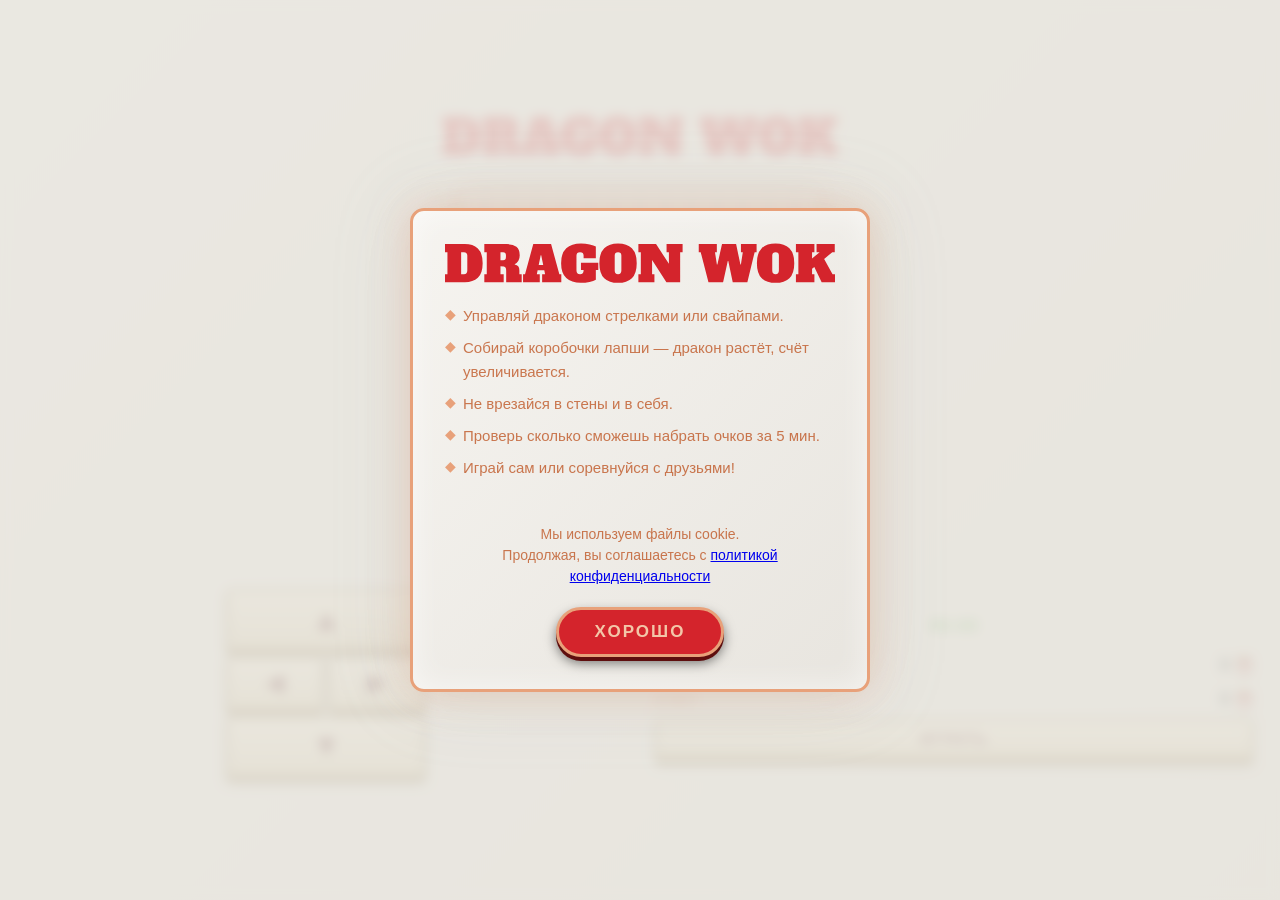
<file: index.html>
<!DOCTYPE html>
<html lang="en">
<head>
  <meta charset="UTF-8">
  <meta name="viewport" content="width=device-width, initial-scale=1.0, maximum-scale=1.0, user-scalable=no, viewport-fit=cover">
  <meta name="theme-color" content="#0b0c1e">
  <title>DRAGON WOK</title>
  
  <link rel="icon" type="image/png" sizes="16x16" href="game/assets/favicon/favicon-16x16.png">
  <link rel="icon" type="image/png" sizes="32x32" href="game/assets/favicon/favicon-32x32.png">
  <link rel="apple-touch-icon" sizes="180x180" href="game/assets/favicon/apple-touch-icon.png">

  <style>
  /* ============================================================
     [BLOCK: preloader]
     Виден до загрузки CSS и JS. Инлайн-стили — чтобы отрисовался
     мгновенно, без внешних запросов.
     ============================================================ */
  html { visibility: hidden; }
  html.ready { visibility: visible; }

  #preloader {
    position: fixed;
    inset: 0;
    z-index: 9999;

    display: flex;
    flex-direction: column;
    align-items: center;
    justify-content: center;
    gap: 24px;

    background: #eceae6;
    color: #262729;

    font-family: system-ui, -apple-system, sans-serif;
    font-size: 18px;
    letter-spacing: 2px;
    text-align: center;

    visibility: visible;
  }

  html.ready #preloader {
    display: none;
  }

  .preloader-logo {
    width: min(80vw, 320px);
    height: auto;
  }

  .preloader-head {
    width: 72px;
    height: 72px;
    object-fit: contain;

    animation: preloader-bounce 1.4s ease-in-out infinite;
  }

  .preloader-text {
    opacity: 0.7;
  }

  @keyframes preloader-bounce {
    0%, 100% { transform: translateY(0); }
    50%      { transform: translateY(-12px); }
  }
  </style>

  <!-- Core -->
  <link rel="stylesheet" href="core/css/base.css">
  <link rel="stylesheet" href="core/css/layout.css">
  <link rel="stylesheet" href="core/css/overlays.css">
  <link rel="stylesheet" href="core/css/controls.css">

  <!-- Game -->
  <link rel="stylesheet" href="game/css/theme.css">

</head>
<body>

    <!-- ============================================================
       PRELOADER
       ============================================================ -->
  <div id="preloader">

    <!-- Логотип (SVG-инлайн) -->
    <svg xmlns="http://www.w3.org/2000/svg" viewBox="0 12.199999809265137 398.70001220703125 40.29999923706055" data-asc="1.036" width="370.1" height="40.3"><g fill="#d4242c"><g transform="translate(0, 0)"><path d="M0 43.60L2.50 43.60L2.50 21.15L0 21.15L0 12.90L20.30 12.90Q28.65 12.90 33.58 17.48Q38.50 22.05 38.50 32.35Q38.50 42.65 33.58 47.23Q28.65 51.80 20.30 51.80L0 51.80L0 43.60M19.40 43.60Q21.10 43.60 21.95 42.70Q22.80 41.80 22.80 39.90L22.80 24.80Q22.80 21.10 19.40 21.10L16.50 21.10L16.50 43.60L19.40 43.60ZM40.20 43.60L42.70 43.60L42.70 21.10L40.20 21.10L40.20 12.90L63.15 12.90Q69.60 12.90 73 15.55Q76.40 18.20 76.40 24.15Q76.40 27.50 75.05 29.95Q73.70 32.40 71.20 33.35L71.25 33.85Q76.05 34.60 76.05 39.75L76.05 43.60L78.40 43.60L78.40 51.80L62.55 51.80L62.55 40.05Q62.55 38.10 61.98 37.10Q61.40 36.10 60.18 35.75Q58.95 35.40 56.70 35.40L56.70 43.60L60 43.60L60 51.80L40.20 51.80L40.20 43.60M59.40 29.30Q60.85 29.30 61.58 28.53Q62.30 27.75 62.30 26.10L62.30 24.30Q62.30 22.65 61.58 21.88Q60.85 21.10 59.40 21.10L56.70 21.10L56.70 29.30L59.40 29.30ZM116.90 43.60L118.90 43.60L118.90 51.80L99.30 51.80L99.30 43.60L102.30 43.60L101.50 39.60L94.70 39.60L93.90 43.60L96.90 43.60L96.90 51.80L79.80 51.80L79.80 43.60L81.80 43.60L90.25 12.90L108.45 12.90L116.90 43.60M95.80 34.30L100.40 34.30L98.35 24.35L97.85 24.35L95.80 34.30ZM156.70 39.30L154.20 39.30L154.20 49.30Q152 50.55 147.78 51.53Q143.55 52.50 138.65 52.50Q129.30 52.50 124 47.58Q118.70 42.65 118.70 32.35Q118.70 21.80 123.97 17Q129.25 12.20 139.05 12.20Q143.80 12.20 147.95 13.20Q152.10 14.20 154.20 15.45L154.20 27.40L141.70 27.40L141.70 25.05Q141.70 22.95 140.82 22.03Q139.95 21.10 138.05 21.10Q136.15 21.10 135.28 22.03Q134.40 22.95 134.40 25.05L134.40 39.65Q134.40 41.75 135.28 42.68Q136.15 43.60 138.05 43.60Q139.95 43.60 140.82 42.68Q141.70 41.75 141.70 39.65L141.70 39.30L139 39.30L139 31.85L156.70 31.85L156.70 39.30ZM176.90 52.50Q167.75 52.50 162.78 47.70Q157.80 42.90 157.80 32.35Q157.80 21.80 162.78 17Q167.75 12.20 176.90 12.20Q186.05 12.20 191.03 17Q196 21.80 196 32.35Q196 42.90 191.03 47.70Q186.05 52.50 176.90 52.50M176.90 43.60Q178.60 43.60 179.45 42.70Q180.30 41.80 180.30 39.90L180.30 24.80Q180.30 22.90 179.45 22.00Q178.60 21.10 176.90 21.10Q175.20 21.10 174.35 22.00Q173.50 22.90 173.50 24.80L173.50 39.90Q173.50 41.85 174.35 42.73Q175.20 43.60 176.90 43.60ZM226.50 12.90L242.90 12.90L242.90 21.10L240.40 21.10L240.40 51.80L226.35 51.80L211.70 29.25L211.70 43.60L214.10 43.60L214.10 51.80L197.70 51.80L197.70 43.60L200.20 43.60L200.20 21.10L197.70 21.10L197.70 12.90L215.75 12.90L228.90 32.95L228.90 21.10L226.50 21.10L226.50 12.90ZM302.55 12.90L318.55 12.90L318.55 21.10L316.55 21.10L309.10 51.80L294.15 51.80L289.60 30.20L289.10 30.20L284.30 51.80L269.35 51.80L261.40 21.10L259.40 21.10L259.40 12.90L277.90 12.90L277.90 21.10L276.00 21.10L277.95 33.85L278.45 33.85L283.20 12.90L297.60 12.90L302.00 33.85L302.50 33.85L304.45 21.10L302.55 21.10L302.55 12.90ZM337.95 52.50Q328.80 52.50 323.82 47.70Q318.85 42.90 318.85 32.35Q318.85 21.80 323.82 17Q328.80 12.20 337.95 12.20Q347.10 12.20 352.07 17Q357.05 21.80 357.05 32.35Q357.05 42.90 352.07 47.70Q347.10 52.50 337.95 52.50M337.95 43.60Q339.65 43.60 340.50 42.70Q341.35 41.80 341.35 39.90L341.35 24.80Q341.35 22.90 340.50 22.00Q339.65 21.10 337.95 21.10Q336.25 21.10 335.40 22.00Q334.55 22.90 334.55 24.80L334.55 39.90Q334.55 41.85 335.40 42.73Q336.25 43.60 337.95 43.60ZM396.20 43.60L398.70 43.60L398.70 51.80L385.05 51.80L377.55 36.30L375.25 38.20L375.25 43.60L377.65 43.60L377.65 51.80L358.75 51.80L358.75 43.60L361.25 43.60L361.25 21.10L358.75 21.10L358.75 12.90L377.65 12.90L377.65 21.10L375.25 21.10L375.25 27.70L383 21.10L379.85 21.10L379.85 12.90L398.45 12.90L398.45 21.10L395.95 21.10L387.60 28.00L396.20 43.60Z"/></g></g></svg>  

    <!-- Голова дракона -->
    <img class="preloader-head" src="game/assets/head.svg" alt="">

    <!-- Текст -->
    <div class="preloader-text">Загрузка...</div>

  </div>

  <div class="game-wrapper" id="gameWrapper">

    <header class="header" id="header">
      <div class="header-brand" id="headerBrand">
        <!-- Сюда: логотип или название -->
        <img src="game/assets/logo.svg" alt="Game" class="header-logo">
      </div>
    </header>

    <div class="canvas-container" id="canvasContainer">
      <canvas id="gameCanvas" width="600" height="600"></canvas>

      <div id="startHint" class="touch-hint" role="status" aria-live="polite">
        <div class="hint-start">
          <small>НАЖМИТЕ "ИГРАТЬ"</small>
        </div>

        <div class="hint-limit">
          <div class="hint-limit-title">Время вышло</div>
          <div class="hint-limit-record">
            Ваш рекорд: <span id="limitBestScore">0</span>
          </div>
          <div class="hint-limit-body">
            <p>Надеемся, что смогли вас развлечь</p>
            <p>Ждём вас снова, и желаем приятного аппетита!</p>
          </div>
        </div>
      </div>
    </div>

    <div class="bottom-row" id="bottomRow">

<div class="dpad" id="dpad">

      <button class="dpad-btn dpad-up" data-dir="UP" type="button" aria-label="Up">
        <svg class="dpad-icon" viewBox="0 0 24 24" aria-hidden="true">
          <path d="M12 4 L20 20 L4 20 Z" fill="currentColor"/>
        </svg>
      </button>

      <button class="dpad-btn dpad-left" data-dir="LEFT" type="button" aria-label="Left">
        <svg class="dpad-icon" viewBox="0 0 24 24" aria-hidden="true">
          <path d="M4 12 L20 4 L20 20 Z" fill="currentColor"/>
        </svg>
      </button>

      <button class="dpad-btn dpad-right" data-dir="RIGHT" type="button" aria-label="Right">
        <svg class="dpad-icon" viewBox="0 0 24 24" aria-hidden="true">
          <path d="M20 12 L4 4 L4 20 Z" fill="currentColor"/>
        </svg>
      </button>

      <button class="dpad-btn dpad-down" data-dir="DOWN" type="button" aria-label="Down">
        <svg class="dpad-icon" viewBox="0 0 24 24" aria-hidden="true">
          <path d="M12 20 L4 4 L20 4 Z" fill="currentColor"/>
        </svg>
      </button>

    </div>

      <div class="bottom-right" id="bottomRight">

        <div class="timer-box" id="timerBox">
          <span id="timeLeft">00:00</span>
        </div>

        <div class="stat-row">
          <span class="stat-label" id="bestLabel">РЕКОРД</span>
          <span class="stat-value">
            <span id="bestScore">0</span>
            <img src="game/assets/box.svg" alt="" class="stat-icon">
          </span>
        </div>

        <div class="stat-row">
          <span class="stat-label" id="scoreLabel">СЧЕТ</span>
          <span class="stat-value">
            <span id="scoreDisplay">0</span>
            <img src="game/assets/box.svg" alt="" class="stat-icon">
          </span>
        </div>

          <button id="pauseButton" class="pause-btn" type="button" aria-label="Pause">Играть</button>

        

      </div>

    </div>

  </div>

  <div class="intro-modal hidden" id="introModal" role="dialog" aria-modal="true" aria-labelledby="introTitle">
    <div class="intro-content">

      <div class="header-brand">
          <!-- Generated by text-to-svg.com -->
          <svg xmlns="http://www.w3.org/2000/svg" viewBox="0 12.199999809265137 398.70001220703125 40.29999923706055" data-asc="1.036" width="398.70001220703125" height="40.29999923706055"><g fill="#d4242c"><g transform="translate(0, 0)"><path d="M0 43.60L2.50 43.60L2.50 21.15L0 21.15L0 12.90L20.30 12.90Q28.65 12.90 33.58 17.48Q38.50 22.05 38.50 32.35Q38.50 42.65 33.58 47.23Q28.65 51.80 20.30 51.80L0 51.80L0 43.60M19.40 43.60Q21.10 43.60 21.95 42.70Q22.80 41.80 22.80 39.90L22.80 24.80Q22.80 21.10 19.40 21.10L16.50 21.10L16.50 43.60L19.40 43.60ZM40.20 43.60L42.70 43.60L42.70 21.10L40.20 21.10L40.20 12.90L63.15 12.90Q69.60 12.90 73 15.55Q76.40 18.20 76.40 24.15Q76.40 27.50 75.05 29.95Q73.70 32.40 71.20 33.35L71.25 33.85Q76.05 34.60 76.05 39.75L76.05 43.60L78.40 43.60L78.40 51.80L62.55 51.80L62.55 40.05Q62.55 38.10 61.98 37.10Q61.40 36.10 60.18 35.75Q58.95 35.40 56.70 35.40L56.70 43.60L60 43.60L60 51.80L40.20 51.80L40.20 43.60M59.40 29.30Q60.85 29.30 61.58 28.53Q62.30 27.75 62.30 26.10L62.30 24.30Q62.30 22.65 61.58 21.88Q60.85 21.10 59.40 21.10L56.70 21.10L56.70 29.30L59.40 29.30ZM116.90 43.60L118.90 43.60L118.90 51.80L99.30 51.80L99.30 43.60L102.30 43.60L101.50 39.60L94.70 39.60L93.90 43.60L96.90 43.60L96.90 51.80L79.80 51.80L79.80 43.60L81.80 43.60L90.25 12.90L108.45 12.90L116.90 43.60M95.80 34.30L100.40 34.30L98.35 24.35L97.85 24.35L95.80 34.30ZM156.70 39.30L154.20 39.30L154.20 49.30Q152 50.55 147.78 51.53Q143.55 52.50 138.65 52.50Q129.30 52.50 124 47.58Q118.70 42.65 118.70 32.35Q118.70 21.80 123.97 17Q129.25 12.20 139.05 12.20Q143.80 12.20 147.95 13.20Q152.10 14.20 154.20 15.45L154.20 27.40L141.70 27.40L141.70 25.05Q141.70 22.95 140.82 22.03Q139.95 21.10 138.05 21.10Q136.15 21.10 135.28 22.03Q134.40 22.95 134.40 25.05L134.40 39.65Q134.40 41.75 135.28 42.68Q136.15 43.60 138.05 43.60Q139.95 43.60 140.82 42.68Q141.70 41.75 141.70 39.65L141.70 39.30L139 39.30L139 31.85L156.70 31.85L156.70 39.30ZM176.90 52.50Q167.75 52.50 162.78 47.70Q157.80 42.90 157.80 32.35Q157.80 21.80 162.78 17Q167.75 12.20 176.90 12.20Q186.05 12.20 191.03 17Q196 21.80 196 32.35Q196 42.90 191.03 47.70Q186.05 52.50 176.90 52.50M176.90 43.60Q178.60 43.60 179.45 42.70Q180.30 41.80 180.30 39.90L180.30 24.80Q180.30 22.90 179.45 22.00Q178.60 21.10 176.90 21.10Q175.20 21.10 174.35 22.00Q173.50 22.90 173.50 24.80L173.50 39.90Q173.50 41.85 174.35 42.73Q175.20 43.60 176.90 43.60ZM226.50 12.90L242.90 12.90L242.90 21.10L240.40 21.10L240.40 51.80L226.35 51.80L211.70 29.25L211.70 43.60L214.10 43.60L214.10 51.80L197.70 51.80L197.70 43.60L200.20 43.60L200.20 21.10L197.70 21.10L197.70 12.90L215.75 12.90L228.90 32.95L228.90 21.10L226.50 21.10L226.50 12.90ZM302.55 12.90L318.55 12.90L318.55 21.10L316.55 21.10L309.10 51.80L294.15 51.80L289.60 30.20L289.10 30.20L284.30 51.80L269.35 51.80L261.40 21.10L259.40 21.10L259.40 12.90L277.90 12.90L277.90 21.10L276.00 21.10L277.95 33.85L278.45 33.85L283.20 12.90L297.60 12.90L302.00 33.85L302.50 33.85L304.45 21.10L302.55 21.10L302.55 12.90ZM337.95 52.50Q328.80 52.50 323.82 47.70Q318.85 42.90 318.85 32.35Q318.85 21.80 323.82 17Q328.80 12.20 337.95 12.20Q347.10 12.20 352.07 17Q357.05 21.80 357.05 32.35Q357.05 42.90 352.07 47.70Q347.10 52.50 337.95 52.50M337.95 43.60Q339.65 43.60 340.50 42.70Q341.35 41.80 341.35 39.90L341.35 24.80Q341.35 22.90 340.50 22.00Q339.65 21.10 337.95 21.10Q336.25 21.10 335.40 22.00Q334.55 22.90 334.55 24.80L334.55 39.90Q334.55 41.85 335.40 42.73Q336.25 43.60 337.95 43.60ZM396.20 43.60L398.70 43.60L398.70 51.80L385.05 51.80L377.55 36.30L375.25 38.20L375.25 43.60L377.65 43.60L377.65 51.80L358.75 51.80L358.75 43.60L361.25 43.60L361.25 21.10L358.75 21.10L358.75 12.90L377.65 12.90L377.65 21.10L375.25 21.10L375.25 27.70L383 21.10L379.85 21.10L379.85 12.90L398.45 12.90L398.45 21.10L395.95 21.10L387.60 28.00L396.20 43.60Z"/></g></g></svg>
      </div>
      <div class="intro-rules">
        <ul>
          <li>Управляй драконом стрелками или свайпами.</li>
          <li>Собирай коробочки лапши — дракон растёт, счёт увеличивается.</li>
          <li>Не врезайся в стены и в себя.</li>
          <li>Проверь сколько сможешь набрать очков за <span id="introLimitMinutes">5</span> мин.</li>
          <li>Играй сам или соревнуйся с друзьями!</li>
        </ul>
      </div>

      <div class="intro-cookie">
        Мы используем файлы cookie. <br>Продолжая, вы соглашаетесь с <a href="/privacy.html">политикой конфиденциальности</a>
      </div>

      <button class="intro-accept" id="introAccept" type="button">
        Хорошо
      </button>

    </div>
  </div>

  <script type="module" src="core/js/main.js"></script>

  <!-- <a href='https://pngtree.com/freepng/chinese-dragon-head_5399712.html'>png image from pngtree.com/</a> -->
</body>
</html>
</file>
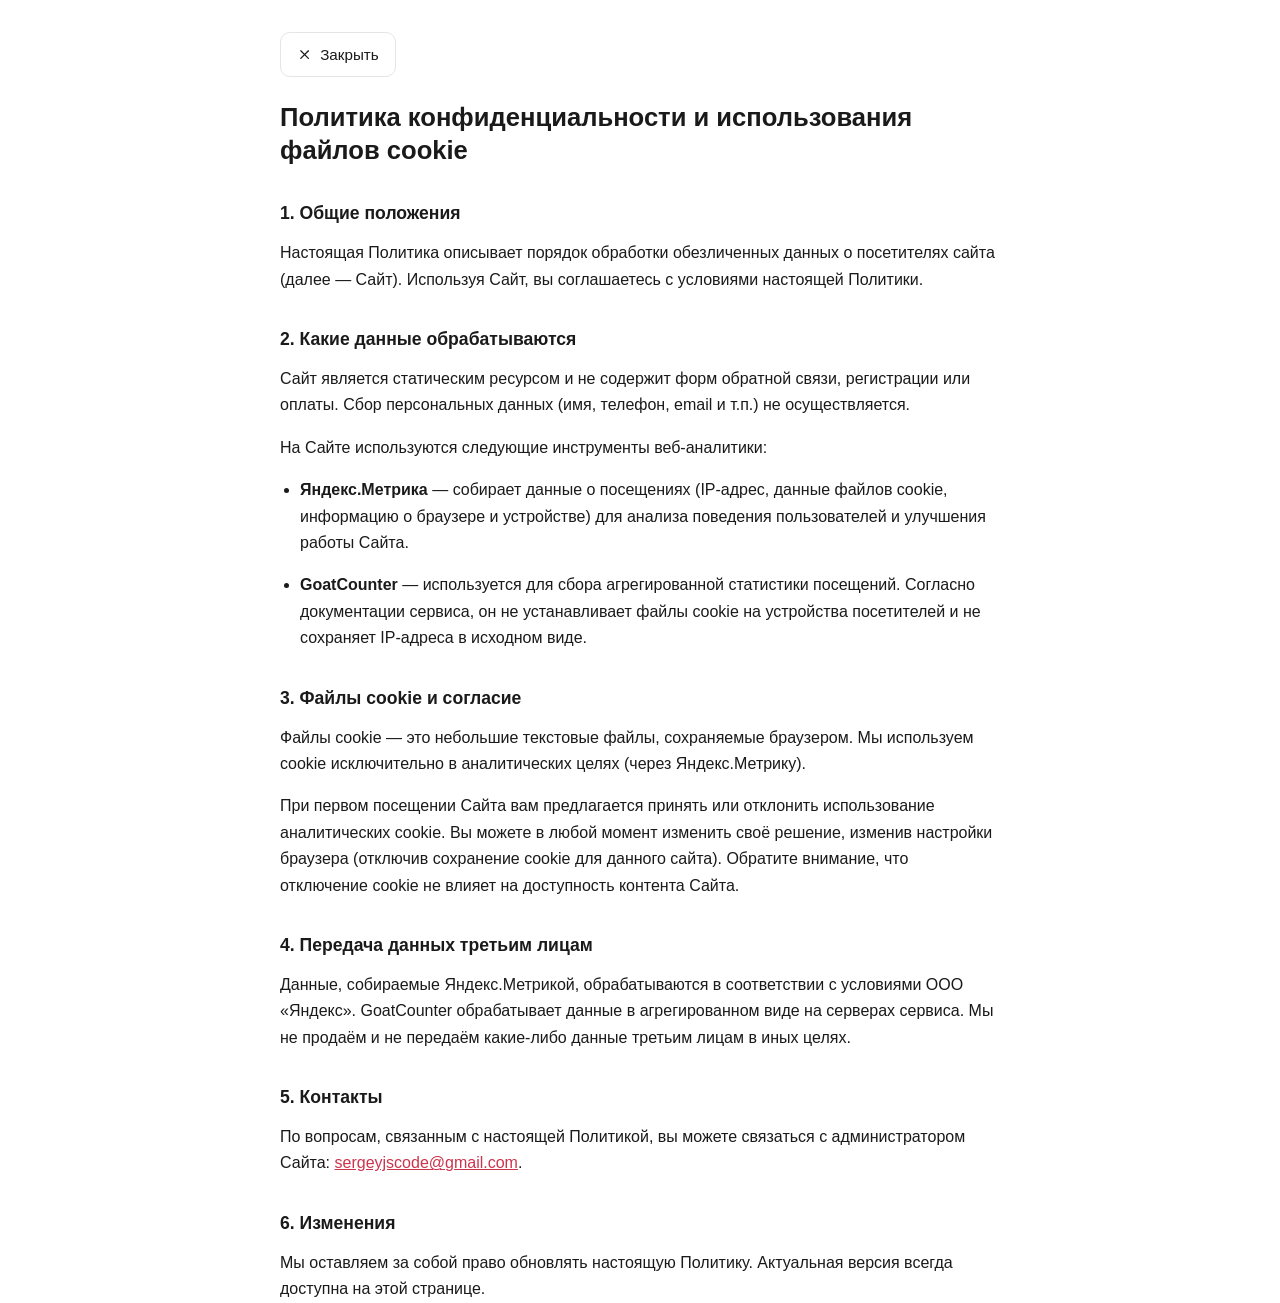
<file: privacy.html>
<!DOCTYPE html>
<html lang="ru">
<head>
    <meta charset="UTF-8">
    <meta name="viewport" content="width=device-width, initial-scale=1.0, viewport-fit=cover">
    <meta name="theme-color" content="#0b0c1e">
    <title>Политика конфиденциальности и использования файлов cookie</title>
    <meta name="description" content="Политика конфиденциальности и использования файлов cookie.">
    <style>
        :root {
            --text: #1a1a1a;
            --muted: #666;
            --bg: #ffffff;
            --accent: #cc344c;
            --border: #e5e5e5;
        }
        @media (prefers-color-scheme: dark) {
            :root {
                --text: #e6e6e6;
                --muted: #a0a0a0;
                --bg: #0b0c1e;
                --accent: #fc2c44;
                --border: #2a2a3a;
            }
        }
        * { box-sizing: border-box; }
        html, body { height: 100%; }
        body {
            margin: 0;
            padding: 2rem 1rem calc(2rem + env(safe-area-inset-bottom));
            font-family: -apple-system, BlinkMacSystemFont, "Segoe UI", Roboto, Helvetica, Arial, sans-serif;
            line-height: 1.65;
            color: var(--text);
            background: var(--bg);
            -webkit-text-size-adjust: 100%;
        }
        main {
            max-width: 720px;
            margin: 0 auto;
        }
        h1 {
            font-size: 1.6rem;
            line-height: 1.3;
            margin: 0 0 0.5rem;
        }
        .updated {
            color: var(--muted);
            font-size: 0.9rem;
            margin: 0 0 2rem;
            padding-bottom: 1.5rem;
            border-bottom: 1px solid var(--border);
        }
        h2 {
            font-size: 1.1rem;
            margin: 2rem 0 0.75rem;
        }
        p, li { margin: 0 0 1rem; }
        ul { padding-left: 1.25rem; }
        a { color: var(--accent); }
        .close-btn {
            display: inline-flex;
            align-items: center;
            gap: 0.5rem;
            margin-bottom: 1.5rem;
            padding: 0.55rem 1rem;
            font: inherit;
            font-size: 0.95rem;
            color: var(--text);
            background: transparent;
            border: 1px solid var(--border);
            border-radius: 10px;
            cursor: pointer;
            transition: background 0.15s ease, border-color 0.15s ease;
            -webkit-tap-highlight-color: transparent;
        }
        .close-btn:hover { background: var(--border); }
        .close-btn:active { transform: scale(0.98); }
        .close-btn:focus-visible {
            outline: 2px solid var(--accent);
            outline-offset: 2px;
        }
        .close-btn svg {
            width: 1em;
            height: 1em;
            flex-shrink: 0;
        }
    </style>
</head>
<body>
<main>
    <button type="button" class="close-btn" id="closeBtn" aria-label="Закрыть и вернуться на предыдущую страницу">
        <svg viewBox="0 0 24 24" fill="none" stroke="currentColor" stroke-width="2"
             stroke-linecap="round" stroke-linejoin="round" aria-hidden="true">
            <line x1="18" y1="6" x2="6" y2="18"></line>
            <line x1="6" y1="6" x2="18" y2="18"></line>
        </svg>
        Закрыть
    </button>

    <h1>Политика конфиденциальности и использования файлов cookie</h1>

    <h2>1. Общие положения</h2>
    <p>Настоящая Политика описывает порядок обработки обезличенных данных о посетителях сайта (далее — Сайт). Используя Сайт, вы соглашаетесь с условиями настоящей Политики.</p>

    <h2>2. Какие данные обрабатываются</h2>
    <p>Сайт является статическим ресурсом и не содержит форм обратной связи, регистрации или оплаты. Сбор персональных данных (имя, телефон, email и т.п.) не осуществляется.</p>
    <p>На Сайте используются следующие инструменты веб-аналитики:</p>
    <ul>
        <li><strong>Яндекс.Метрика</strong> — собирает данные о посещениях (IP-адрес, данные файлов cookie, информацию о браузере и устройстве) для анализа поведения пользователей и улучшения работы Сайта.</li>
        <li><strong>GoatCounter</strong> — используется для сбора агрегированной статистики посещений. Согласно документации сервиса, он не устанавливает файлы cookie на устройства посетителей и не сохраняет IP-адреса в исходном виде.</li>
    </ul>

    <h2>3. Файлы cookie и согласие</h2>
    <p>Файлы cookie — это небольшие текстовые файлы, сохраняемые браузером. Мы используем cookie исключительно в аналитических целях (через Яндекс.Метрику).</p>
    <p>При первом посещении Сайта вам предлагается принять или отклонить использование аналитических cookie. Вы можете в любой момент изменить своё решение, изменив настройки браузера (отключив сохранение cookie для данного сайта). Обратите внимание, что отключение cookie не влияет на доступность контента Сайта.</p>

    <h2>4. Передача данных третьим лицам</h2>
    <p>Данные, собираемые Яндекс.Метрикой, обрабатываются в соответствии с условиями ООО «Яндекс». GoatCounter обрабатывает данные в агрегированном виде на серверах сервиса. Мы не продаём и не передаём какие-либо данные третьим лицам в иных целях.</p>

    <h2>5. Контакты</h2>
    <p>По вопросам, связанным с настоящей Политикой, вы можете связаться с администратором Сайта: <a href="mailto:sergeyjscode@gmail.com">sergeyjscode@gmail.com</a>.</p>

    <h2>6. Изменения</h2>
    <p>Мы оставляем за собой право обновлять настоящую Политику. Актуальная версия всегда доступна на этой странице.</p>
</main>

<script>
(function () {
    var btn = document.getElementById('closeBtn');
    if (!btn) return;

    btn.addEventListener('click', function () {
        // Флаг для index.html: если его обрабатывать — модалка откроется снова.
        // Если не обрабатывать — флаг просто игнорируется.
        try { sessionStorage.setItem('reopenIntro', '1'); } catch (e) {}

        var cameFromSameOrigin = false;
        try {
            cameFromSameOrigin = document.referrer &&
                new URL(document.referrer).origin === window.location.origin;
        } catch (e) {
            cameFromSameOrigin = false;
        }

        if (window.history.length > 1 && cameFromSameOrigin) {
            window.history.back();
        } else {
            window.location.href = '/';
        }
    });
})();
</script>
</body>
</html>
</file>
<file: core/css/base.css>
/* ============================================================
   [FILE: core/css/base.css]
   Назначение: reset, структурные переменные, html/body, утилиты.
   Без стилистики — цвета, шрифты, тени, радиусы задаются игрой
   в game/css/theme.css.
   ============================================================ */


/* ============================================================
   [BLOCK: reset]
   ============================================================ */
*,
*::before,
*::after {
  box-sizing: border-box;
  margin: 0;
  padding: 0;
  -webkit-tap-highlight-color: transparent;
}


/* ============================================================
   [BLOCK: structural-tokens]
   Только то, что описывает структуру и тайминги.
   Никаких цветов, шрифтов, скруглений — они в theme.css.
   ============================================================ */
:root {

  /* ---------- Отступы между блоками ---------- */
  --gap-xs:   clamp(4px, 0.8vw, 5px);
  --gap-sm: clamp(16px, 4vw, 28px);
  --gap-md:   clamp(6px, 1.8vw, 12px);
  --gap-lg:   clamp(10px, 2.5vw, 18px);

  /* ---------- Внутренние отступы панелей ---------- */
  --pad-panel-y: clamp(5px, 1.4vw, 9px);
  --pad-panel-x: clamp(8px, 2vw, 14px);

  /* ---------- Размеры ключевых блоков ---------- */
  --wrapper-pad:  clamp(4px, 1vw, 10px);
  --header-h: clamp(36px, 9vw, 52px);
  --dpad-size:    clamp(150px, 38vw, 200px);
  --bottom-pad-y: 6px;
  --bottom-h:     calc(var(--dpad-size) + var(--bottom-pad-y) * 2);
  --safe-pad: clamp(10px, 3vw, 16px);

  /* ---------- Тайминги анимаций ---------- */
  --t-fast:   0.07s;
  --t-base:   0.3s;
  --t-pop:    0.4s;
}


/* ============================================================
   [BLOCK: html-body]
   Структура и запрет скролла. Без фонового цвета и шрифта —
   их задаёт игра.
   ============================================================ */
html,
body {
  width: 100%;
  height: 100dvh;
  overflow: hidden;
  overscroll-behavior: none;
  position: fixed;
}

body {
  margin: 0;
  padding: 0;
  touch-action: manipulation;
  user-select: none;
  -webkit-user-select: none;
}


/* ============================================================
   [BLOCK: helpers]
   ============================================================ */
.hidden {
  display: none !important;
}

.visually-hidden {
  position: absolute;
  width: 1px;
  height: 1px;
  padding: 0;
  margin: -1px;
  overflow: hidden;
  clip: rect(0, 0, 0, 0);
  white-space: nowrap;
  border: 0;
}


/* ============================================================
   [BLOCK: focus]
   Структура фокуса. Цвет — в theme.css через :focus-visible.
   ============================================================ */
:focus-visible {
  outline: 2px solid;
  outline-offset: 3px;
}


/* ============================================================
   [BLOCK: reduced-motion]
   ============================================================ */
@media (prefers-reduced-motion: reduce) {
  *,
  *::before,
  *::after {
    animation-duration: 0.01ms !important;
    animation-iteration-count: 1 !important;
    transition-duration: 0.01ms !important;
    scroll-behavior: auto !important;
  }
}

/* ============================================================
   [BLOCK: force-portrait]
   На мобильных в ландшафте разворачиваем весь body на 90°.
   Игра всегда выглядит вертикальной.
   ============================================================ */
@media (orientation: landscape) and (max-height: 500px) {
  html {
    width: 100vh;
    height: 100vw;
    overflow: hidden;
  }

  body {
    width: 100vh;
    height: 100vw;
    transform: rotate(90deg) translateY(-100%);
    transform-origin: top left;
    overflow: hidden;
  }
}
</file>
<file: core/css/layout.css>
/* ============================================================
   [FILE: core/css/layout.css]
   Назначение: структура каркаса. Позиционирование, размеры,
   flex/grid. Без цветов, градиентов, теней, скруглений.
   Вся стилистика — в game/css/theme.css.
   ============================================================ */


/* ============================================================
   [BLOCK: game-wrapper]
   ============================================================ */
.game-wrapper {
  position: fixed;
  inset: 0;
  z-index: 2;

  display: flex;
  flex-direction: column;
  justify-content: center;
  align-items: center;

  padding-top:    max(var(--wrapper-pad), env(safe-area-inset-top));
  padding-right:  max(var(--wrapper-pad), env(safe-area-inset-right));
  padding-bottom: max(var(--wrapper-pad), env(safe-area-inset-bottom));
  padding-left:   max(var(--wrapper-pad), env(safe-area-inset-left));

  gap: var(--gap-sm);

  overflow: hidden;
  touch-action: manipulation;
}


/* ============================================================
   [BLOCK: header]
   ============================================================ */
.header {
  flex: 0 0 auto;

  display: flex;
  justify-content: center;
  align-items: center;

  width: 100%;
  min-height: var(--header-h);

  padding: 0 var(--safe-pad);
  margin-bottom: 0;   /* ← отступ даёт gap в game-wrapper */
}

/* ============================================================
   [BLOCK: header-brand]
   Контейнер для логотипа или названия. Содержимое задаётся
   в index.html конкретной игры.
   ============================================================ */
.header-brand {
  display: flex;
  align-items: center;
  justify-content: center;

  max-width: 100%;
  max-height: 100%;

  padding: 0 8px;         /* ← защита от края */

  overflow: hidden;
}

.header-logo {
  display: block;

  max-width: 100%;        /* не шире контейнера */
  max-height: var(--header-h);

  width: auto;
  height: auto;

  object-fit: contain;
}

/* ============================================================
   [BLOCK: canvas-container]
   ============================================================ */
.canvas-container {
  flex: 0 0 auto;

  width:  min(100%, 360px);
  height: min(100%, 360px);

  /*margin-bottom: var(--gap-md);*/
  
  touch-action: manipulation;
}


/* ============================================================
   [BLOCK: canvas]
   ============================================================ */
canvas {
  display: block;
  width: 100%;
  height: 100%;

  image-rendering: pixelated;
  touch-action: manipulation;
  cursor: pointer;
}
</file>
<file: core/css/overlays.css>
/* ============================================================
   [FILE: core/css/overlays.css]
   Назначение: структура оверлеев. Позиционирование, размеры,
   flex, анимации. Без цветов, теней, шрифтов, скруглений —
   они в game/css/theme.css.
   ============================================================ */


/* ============================================================
   [BLOCK: touch-hint]
   ============================================================ */
.touch-hint {
  position: fixed;
  inset: 0;

  width: max-content;
  height: max-content;
  max-width: 90%;

  margin: auto;

  padding: clamp(14px, 3vw, 28px) clamp(18px, 5vw, 42px);

  backdrop-filter: blur(4px);
  -webkit-backdrop-filter: blur(4px);

  pointer-events: none;
  z-index: 10;

  animation: pulse-glow 1.8s ease-in-out infinite;
}

.touch-hint small {
  display: block;
}


/* ============================================================
   [BLOCK: hint-start]
   ============================================================ */
.hint-start {
  display: none;
}


/* ============================================================
   [BLOCK: hint-limit]
   ============================================================ */
.hint-limit {
  display: none;
}

.hint-limit-title,
.hint-limit-record,
.hint-limit-body {
  display: block;
}

.hint-limit-body p {
  margin: 0;
}

.hint-limit-body p + p {
  margin-top: 6px;
}


/* ============================================================
   [BLOCK: hint-state-switch]
   ============================================================ */
body[data-hint="none"]  .touch-hint { display: none; }

body[data-hint="start"] .hint-start { display: block; }
body[data-hint="limit"] .hint-limit { display: block; }

body[data-hint="limit"] .touch-hint {
  animation: none;
}


/* ============================================================
   [BLOCK: animations]
   transform управляется только анимацией. Центрирование —
   через margin: auto + inset: 0. translate отсутствует.
   ============================================================ */
@keyframes pulse-glow {
  0%, 100% {
    opacity: 0.95;
    transform: scale(1);
  }
  50% {
    opacity: 1;
    transform: scale(1.05);
  }
}

@keyframes pulse-glow-danger {
  0%, 100% {
    opacity: 0.95;
    transform: scale(1);
  }
  50% {
    opacity: 1;
    transform: scale(1.05);
  }
}


/* ============================================================
   [BLOCK: intro-modal]
   ============================================================ */
.intro-modal {
  position: fixed;
  inset: 0;
  z-index: 1000;

  display: flex;
  align-items: center;
  justify-content: center;

  padding: 16px;

  backdrop-filter: blur(6px);
  -webkit-backdrop-filter: blur(6px);

  transition:
    opacity var(--t-base),
    visibility var(--t-base);
}

.intro-modal.hidden {
  opacity: 0;
  visibility: hidden;
  pointer-events: none;
}


/* ============================================================
   [BLOCK: intro-content]
   ============================================================ */
.intro-content {
  position: relative;

  width: 100%;
  max-width: 460px;
  max-height: 90vh;

  display: flex;
  flex-direction: column;

  padding: clamp(20px, 5vw, 32px);

  text-align: center;

  overflow-y: auto;
}


/* ============================================================
   [BLOCK: intro-title]
   ============================================================ */
.intro-title {
  margin-bottom: 16px;
}


/* ============================================================
   [BLOCK: intro-rules]
   ============================================================ */
.intro-rules {
  line-height: 1.6;
  text-align: left;
}

.intro-rules ul {
  list-style: none;
  padding: 0;
  margin: 0;
}

.intro-rules li {
  position: relative;
  padding-left: 18px;
  margin-bottom: 8px;
}

.intro-rules li::before {
  content: '◆';
  position: absolute;
  left: 0;
  top: 0;
}


/* ============================================================
   [BLOCK: intro-cookie]
   ============================================================ */
.intro-cookie {
  margin-top: 20px;
  padding-top: 16px;

  line-height: 1.5;
  text-align: center;
}


/* ============================================================
   [BLOCK: intro-accept]
   ============================================================ */
.intro-accept {
  align-self: center;

  margin-top: 20px;
  padding: 12px 36px;

  font-family: inherit;
  white-space: nowrap;

  cursor: pointer;
  touch-action: manipulation;

  transition:
    background var(--t-fast),
    box-shadow var(--t-fast),
    transform var(--t-fast);
}

.intro-accept:active {
  transform: translateY(4px);
}


/* ============================================================
   [BLOCK: intro-mobile]
   ============================================================ */
@media (max-width: 520px) {
  .intro-content {
    max-height: 88vh;
    padding: 18px 16px;
  }

  .intro-accept {
    width: 100%;
  }
}
</file>
<file: core/css/controls.css>
/* ============================================================
   [FILE: core/css/controls.css]
   Назначение: структура нижней панели. Позиционирование,
   размеры, grid/flex, поведение при нажатии. Без цветов,
   градиентов, теней, скруглений — они в game/css/theme.css.
   ============================================================ */


/* ============================================================
   [BLOCK: bottom-row]
   ============================================================ */
.bottom-row {
  flex: 0 0 auto;

  display: grid;
  grid-template-columns: 1fr 1fr;
  grid-template-rows: var(--bottom-h);

  width: 100%;
  height: var(--bottom-h);

  padding: 0 var(--safe-pad);
  margin-top: 0;   /* ← отступ даёт gap в game-wrapper */

  gap: var(--gap-sm);
}


/* ============================================================
   [BLOCK: dpad]
   Крестовина.
   Верх: ▲ на всю ширину.
   Низ:  ▼ на всю ширину.
   Середина: ◀ и ▶ делят ширину пополам.
   ============================================================ */
.dpad {
  display: grid;
  grid-template-columns: 1fr 1fr;
  grid-template-rows:    auto auto auto;
  gap: 4px;

  width:  var(--dpad-size);
  height: auto;

  align-self: center;
  justify-self: center;

  touch-action: none;
  user-select: none;
}

/* Верхняя кнопка — на две колонки */
.dpad-up {
  grid-column: 1 / 3;
  grid-row: 1;
  height: calc(var(--dpad-size) / 3);
}

/* Средний ряд: ◀ в первой колонке, ▶ во второй */
.dpad-left {
  grid-column: 1;
  grid-row: 2;
  height: calc(var(--dpad-size) / 3);
}

.dpad-right {
  grid-column: 2;
  grid-row: 2;
  height: calc(var(--dpad-size) / 3);
}

/* Нижняя кнопка — на две колонки */
.dpad-down {
  grid-column: 1 / 3;
  grid-row: 3;
  height: calc(var(--dpad-size) / 3);
}


/* ============================================================
   [BLOCK: dpad-btn]
   ============================================================ */
.dpad-btn {
  display: flex;
  align-items: center;
  justify-content: center;

  width: 100%;
  height: 100%;

  padding: 0;

  cursor: pointer;
  touch-action: none;
  user-select: none;

  transition:
    transform var(--t-fast),
    background var(--t-fast),
    box-shadow var(--t-fast),
    color var(--t-fast);
}

.dpad-btn:active,
.dpad-btn.pressed {
  transform: translateY(2px);
}


/* ============================================================
   [BLOCK: dpad-icon]
   SVG-треугольник внутри кнопки.
   Для ◀ ▶ — крупный (70%).
   Для ▲ ▼ — приплюснутый по высоте, чтобы не растягивался
   на всю ширину кнопки.
   ============================================================ */
.dpad-icon {
  display: block;
  width: 60%;
  height: 60%;
  pointer-events: none;
}

.dpad-up .dpad-icon,
.dpad-down .dpad-icon {
  width: 30%;
  height: 45%;
}

.dpad-left .dpad-icon,
.dpad-right .dpad-icon {
  width: 55%;
  height: 55%;
}


/* ============================================================
   [BLOCK: bottom-right]
   Правая колонка: BEST, SCORE, TIMER. Вертикальный стек.
   ============================================================ */
.bottom-right {
  position: relative;

  display: flex;
  flex-direction: column;
  justify-content: center;
  align-items: stretch;

  width: 100%;
  height: 100%;

  gap: var(--gap-xs);

  overflow: hidden;
}

/* ============================================================
   [BLOCK: stat-row]
   Строка в правой колонке нижней панели.
   Метка слева, значение справа.
   ============================================================ */
.stat-row {
  display: flex;
  align-items: center;
  justify-content: space-between;

  gap: 6px;

  width: 100%;
  padding: var(--pad-panel-y) var(--pad-panel-x);

  font-size: clamp(10px, 2.8vw, 14px);
  font-weight: bold;
  line-height: 1.2;
  letter-spacing: 1px;
  white-space: nowrap;

  min-width: 0;
  overflow: hidden;
  text-overflow: ellipsis;
}

.stat-label {
  text-align: left;
  min-width: 0;
  overflow: hidden;
  text-overflow: ellipsis;
}

.stat-value {
  display: inline-flex;
  align-items: center;
  gap: 4px;
}

.stat-icon {
  display: block;
  width: 1.2em;
  height: 1.2em;
  object-fit: contain;
}

/* ============================================================
   [BLOCK: timer-box]
   Таймер. Без иконки, без обводки.
   ============================================================ */
.timer-box {
  display: flex;
  align-items: center;
  justify-content: center;

  padding: var(--pad-panel-y) var(--pad-panel-x);

  font-size: clamp(18px, 5vw, 28px);
  font-weight: 900;
  letter-spacing: 2px;
  white-space: nowrap;
}

.timer-box.danger {
  animation: timer-pulse 1s ease-in-out infinite;
}

@keyframes timer-pulse {
  0%, 100% { opacity: 1; }
  50%      { opacity: 0.6; }
}

/* ============================================================
   [BLOCK: pause-btn]
   Кнопка паузы в правой панели, под строками счёта.
   ============================================================ */
.pause-btn {
  display: flex;
  align-items: center;
  justify-content: center;

  width: 100%;

  padding: var(--pad-panel-y) var(--pad-panel-x);

  border: none;

  font-family: inherit;
  font-size: clamp(10px, 3vw, 14px);
  font-weight: 900;
  letter-spacing: 1px;
  text-transform: uppercase;
  white-space: nowrap;

  cursor: pointer;
  touch-action: manipulation;

  transition:
    transform var(--t-fast),
    background var(--t-fast),
    box-shadow var(--t-fast),
    color var(--t-fast);
}

.pause-btn:active {
  transform: translateY(2px);
}

.pause-btn.hidden {
  display: none;
}
</file>
<file: game/css/theme.css>
/* ============================================================
   [FILE: game/css/theme.css]
   Вся стилистика игры: цвета, градиенты, тени, свечения,
   скругления, шрифты. Структура приходит из core/css/*.
   Тема: светлая, лёгкая, серо-жемчужная — «японский карп кои».
   ============================================================ */


/* ============================================================
   [BLOCK: tokens]
   Единые значения темы. Меняешь здесь — меняется во всей игре.
   ============================================================ */
:root {

  /* ---------- Цвета фона и каркаса ---------- */
  --color-bg-deep:        #eceae6;   
  --color-bg-wrapper-1:   #f6f4f0;   
  --color-bg-wrapper-2:   #e8e5df;   
  --color-bg-panel:       #fbfaf8;   
  --color-bg-field:       #f4f2ee;   

  /* ---------- Акценты ---------- */
  --color-gold:           #9aa0a6;   
  --color-gold-bright:    #c9ced4;   
  --color-gold-deep:      #6b7076;   

  --color-orange:         #e8a17a;   
  --color-orange-glow:    #f3c6a8;   

  --color-warning: #d87a0f; 
  --color-red:            #d97b7b;   
  --color-red-deep:       #a85a5a;   

  --color-green:          #73b871;   
  --color-green-bright:   #69b15c;   
  --color-green-deep:     #6d856c;   

  /* ---------- Текст ---------- */
  --color-text-main:      #262729;   
  --color-text-dim:       #b9450fb7;   
  --color-text-warm:      #5a5450;   
  --color-text-accent:    #2a2c2e;   

  /* ---------- Скругления ---------- */
  --radius-sm:   4px;
  --radius-md:   8px;
  --radius-lg:   14px;
  --radius-pill: 40px;

  /* ---------- Шрифт ---------- */
  --font-mono: 'Segoe UI', Tahoma, Geneva, Verdana, sans-serif;
}


/* ============================================================
   [BLOCK: html-body]
   Фон и шрифт всей страницы.
   ============================================================ */
body {
  background-color: var(--color-bg-deep);
  font-family: var(--font-mono);
  color: var(--color-text-main);
}


/* ============================================================
   [BLOCK: focus]
   ============================================================ */
:focus-visible {
  outline-color: var(--color-orange);
}


/* ============================================================
   [BLOCK: game-wrapper]
   Фон игрового каркаса.
   ============================================================ */
.game-wrapper {
  background-image: linear-gradient(
    135deg,
    var(--color-bg-wrapper-1) 0%,
    var(--color-bg-wrapper-2) 100%
  );
}


/* ============================================================
   [BLOCK: header]
   ============================================================ */
.header {
  color: var(--color-text-main);
}

/* ============================================================
   [BLOCK: header-brand]
   ============================================================ */
.header-brand {
  font-size: clamp(16px, 4vw, 22px);
  font-weight: 900;
  letter-spacing: 4px;
  color: var(--color-text-accent);
  text-shadow:
    0 0 1px var(--color-orange-glow),
    1px 1px 0 #000;
}

/* ============================================================
   [BLOCK: intro-brand]
   Логотип внутри intro-модалки. Крупнее, чем в шапке.
   ============================================================ */
.intro-content .header-brand {
  margin-bottom: 20px;
  padding: 0;
}

.intro-content .header-logo {
  max-height: 80px;
  width: auto;
}

/* ============================================================
   [BLOCK: canvas]
   ============================================================ */
canvas {
  background-color: var(--color-bg-field);
  border-radius: var(--radius-md);

  box-shadow:
    0 0 8px var(--color-orange),
    0 0 20px rgba(232, 161, 122, 0.35),
    0 0 40px rgba(154, 160, 166, 0.18),
    inset 0 0 12px rgba(154, 160, 166, 0.12);
}


/* ============================================================
   [BLOCK: dpad-btn]
   Азиатский стиль: слоновая кость, тёмно-красный акцент,
   деревянные тени, тонкая золотая обводка.
   ============================================================ */
.dpad-btn {
  border: 2px solid #8b6f3a;
  border-radius: 6px;

  background:
    linear-gradient(180deg, #f5ecd7 0%, #e8dcc0 55%, #d9c9a4 100%);

  color: #5c1a1a;
  text-shadow: 0 1px 0 rgba(255, 255, 255, 0.85);

  box-shadow:
    /* внешняя тень — как будто кнопка стоит на дереве */
    0 3px 0 #7a5c2e,
    0 4px 6px rgba(60, 40, 20, 0.35),
    /* внутренние тени — придают объём */
    inset 0 2px 3px rgba(255, 255, 255, 0.75),
    inset 0 -2px 4px rgba(120, 90, 50, 0.25),
    /* тонкая золотая линия внутри */
    inset 0 0 0 1px rgba(200, 168, 106, 0.5);
}

.dpad-btn:active,
.dpad-btn.pressed {
  background:
    linear-gradient(180deg, #e8dcc0 0%, #d9c9a4 100%);

  color: #8b1a1a;
  text-shadow: 0 1px 0 rgba(255, 255, 255, 0.6);

  box-shadow:
    0 1px 0 #7a5c2e,
    0 2px 3px rgba(60, 40, 20, 0.3),
    inset 0 2px 4px rgba(120, 90, 50, 0.35),
    inset 0 0 0 1px rgba(200, 168, 106, 0.7),
    0 0 14px rgba(200, 60, 40, 0.45);
}


/* ============================================================
   [BLOCK: stat-row]
   ============================================================ */
.stat-row {
  display: flex;
  align-items: center;
  justify-content: space-between;

  color: var(--color-text-dim);
  font-size: 0.95em;
  font-family: var(--font-mono);
  padding: 4px 0;
}

.stat-label {
  color: var(--color-text-dim);
}

.stat-value {
  display: inline-flex;
  align-items: center;
  gap: 4px;

  color: var(--color-text-accent);
  font-weight: 900;
  font-size: 1.15em;
  font-family: var(--font-mono);
}

.stat-icon {
  width: 1.1em;
  height: 1.1em;
  object-fit: contain;
  filter: drop-shadow(0 0 4px var(--color-orange-glow));
}


/* ============================================================
   [BLOCK: timer-box]
   ============================================================ */
.timer-box {
  color: var(--color-green-bright);
  text-shadow: 0 0 1px var(--color-green);
  font-size: 1.1em;
  font-weight: 900;
  letter-spacing: 1px;
}

.timer-box.warning {
  color: var(--color-warning);
  text-shadow: 0 0 1px var(--color-orange-glow);
  font-size: 1.15em;
}

.timer-box.danger {
  color: var(--color-red);
  text-shadow: 0 0 1px var(--color-red-deep);
  font-size: 1.25em;
}

/* ============================================================
   [BLOCK: pause-btn]
   Тот же визуальный стиль, что и .dpad-btn — слоновая кость,
   деревянные тени, тонкая золотая линия.
   ============================================================ */
.pause-btn {
  width: 100%;
  padding: 10px 12px;

  border: 2px solid #8b6f3a;
  border-radius: 6px;

  background:
    linear-gradient(180deg, #f5ecd7 0%, #e8dcc0 55%, #d9c9a4 100%);

  color: #5c1a1a;
  text-shadow: 0 1px 0 rgba(255, 255, 255, 0.85);

  font-family: var(--font-mono);
  font-size: 1em;
  font-weight: 900;
  letter-spacing: 1px;
  text-transform: uppercase;
  text-align: center;

  box-shadow:
    0 3px 0 #7a5c2e,
    0 4px 6px rgba(60, 40, 20, 0.35),
    inset 0 2px 3px rgba(255, 255, 255, 0.75),
    inset 0 -2px 4px rgba(120, 90, 50, 0.25),
    inset 0 0 0 1px rgba(200, 168, 106, 0.5);

  cursor: pointer;
  touch-action: manipulation;
}

.pause-btn:active {
  background:
    linear-gradient(180deg, #e8dcc0 0%, #d9c9a4 100%);

  color: #8b1a1a;
  text-shadow: 0 1px 0 rgba(255, 255, 255, 0.6);

  box-shadow:
    0 1px 0 #7a5c2e,
    0 2px 3px rgba(60, 40, 20, 0.3),
    inset 0 2px 4px rgba(120, 90, 50, 0.35),
    inset 0 0 0 1px rgba(200, 168, 106, 0.7),
    0 0 14px rgba(200, 60, 40, 0.45);
}


/* ============================================================
   [BLOCK: touch-hint]
   ============================================================ */
.touch-hint {
  background-color: rgba(251, 250, 248, 0.95);
  color: var(--color-text-warm);

  border: 3px solid var(--color-orange);
  border-radius: var(--radius-lg);
  font-family: var(--font-mono);
  font-size: clamp(20px, 5.5vw, 32px);
  font-weight: 900;
  line-height: 1.6;
  letter-spacing: 2px;
  text-align: center;

  text-shadow: 0 1px 0 #ffffff;

  box-shadow:
    0 0 40px rgba(232, 161, 122, 0.45),
    inset 0 0 30px rgba(232, 161, 122, 0.12);
}

.touch-hint small {
  font-size: 0.55em;
  letter-spacing: 3px;
  opacity: 0.9;
  color: var(--color-text-dim);
}

/* ============================================================
   [BLOCK: hint-limit]
   Тёплая кремовая палитра, как в intro-модалке.
   Иерархия: заголовок → рекорд → тело.
   ============================================================ */
body[data-hint="limit"] .touch-hint {
  background-color: rgba(251, 248, 240, 0.97);

  border: 3px solid var(--color-orange);
  border-radius: var(--radius-lg);

  color: var(--color-text-main);

  box-shadow:
    0 0 40px rgba(232, 161, 122, 0.35),
    0 0 80px rgba(154, 160, 166, 0.2),
    inset 0 0 30px rgba(255, 255, 255, 0.6);
}


/* ============================================================
   [BLOCK: hint-limit-title]
   Заголовок — крупный, как .intro-title.
   ============================================================ */
body[data-hint="limit"] .hint-limit-title {
  font-family: var(--font-mono);
  font-size: clamp(20px, 5vw, 28px);
  font-weight: 900;
  letter-spacing: .5px;

  color: var(--color-text-warm);
  text-shadow: 0 1px 0 #ffffff;

  margin-bottom: 2px;
}


/* ============================================================
   [BLOCK: hint-limit-record]
   Рекорд — как .intro-rules по размеру.
   ============================================================ */
body[data-hint="limit"] .hint-limit-record {
  font-family: var(--font-mono);
  font-size: clamp(18px, 3.4vw, 20px);

  color: var(--color-text-dim);
  letter-spacing: 0.5px;

  margin-bottom: 16px;
  padding-bottom: 14px;
  border-bottom: 1px solid rgba(139, 111, 58, 0.25);
}

body[data-hint="limit"] #limitBestScore {
  font-size: 1.3em;
  font-weight: 900;
  color: var(--color-text-dim);
  margin-left: 4px;
}


/* ============================================================
   [BLOCK: hint-limit-body]
   ============================================================ */
body[data-hint="limit"] .hint-limit-body {
  font-family: var(--font-mono);
  font-size: clamp(14px, 2.8vw, 18px);
  font-weight: 500;

  color: var(--color-text-dim);
  letter-spacing: 0.5px;
  text-align: center;
}

body[data-hint="limit"] .hint-limit-body p {
  margin: 0;
}

body[data-hint="limit"] .hint-limit-body p + p {
  margin-top: 6px;
}

/* ============================================================
   [BLOCK: rotate-overlay]
   ============================================================ */
.rotate-overlay {
  background-color: var(--color-bg-deep);
  color: var(--color-text-warm);
}

.rotate-text {
  text-shadow: 0 1px 0 #ffffff;
}


/* ============================================================
   [BLOCK: intro-modal]
   ============================================================ */
.intro-modal {
  background-color: rgba(232, 229, 223, 0.85);
}


/* ============================================================
   [BLOCK: intro-content]
   ============================================================ */
.intro-content {
  background-image: linear-gradient(
    135deg,
    var(--color-bg-wrapper-1) 0%,
    var(--color-bg-wrapper-2) 100%
  );

  border: 3px solid var(--color-orange);
  border-radius: var(--radius-lg);

  box-shadow:
    0 0 40px rgba(232, 161, 122, 0.35),
    0 0 80px rgba(154, 160, 166, 0.2),
    inset 0 0 30px rgba(255, 255, 255, 0.6);

  color: var(--color-text-main);
}


/* ============================================================
   [BLOCK: intro-title]
   ============================================================ */
.intro-title {
  font-size: clamp(20px, 5vw, 28px);
  font-family: var(--font-mono);
  font-weight: 900;
  letter-spacing: 2px;
  color: var(--color-text-warm);
  text-shadow: 0 1px 0 #ffffff;
}


/* ============================================================
   [BLOCK: intro-rules]
   ============================================================ */
.intro-rules {
  font-size: clamp(13px, 3.4vw, 15px);
  color: var(--color-text-dim);
  font-family: var(--font-mono);
}

.intro-rules li::before {
  font-family: var(--font-mono);
  font-size: 0.9em;
  color: var(--color-orange);
}


/* ============================================================
   [BLOCK: intro-cookie]
   ============================================================ */
.intro-cookie {
  font-family: var(--font-mono);
  font-size: clamp(12px, 2.8vw, 14px);
  color: var(--color-text-dim);
}


/* ============================================================
   [BLOCK: intro-accept]
   ============================================================ */
.intro-accept {
  font-family: var(--font-mono);
  font-size: clamp(14px, 3.6vw, 17px);
  font-weight: 900;
  letter-spacing: 2px;
  color: var(--color-orange-glow);
  text-transform: uppercase;

  border: 3px solid var(--color-orange);
  border-radius: var(--radius-pill);

  background-color: #d4242c;

  box-shadow:
    0 4px 0 #5e0e0e,
    0 6px 12px rgba(0, 0, 0, 0.5);
}

.intro-accept:active {
  background-color: #ff3d3d;
  box-shadow:
    0 1px 0 #5e0e0e,
    0 3px 8px rgba(0, 0, 0, 0.4);
  transform: translateY(3px);
}


/* ============================================================
   [BLOCK: mobile]
   ============================================================ */
@media (max-width: 520px) {
  .intro-content {
    border-radius: var(--radius-md);
  }
}
</file>
